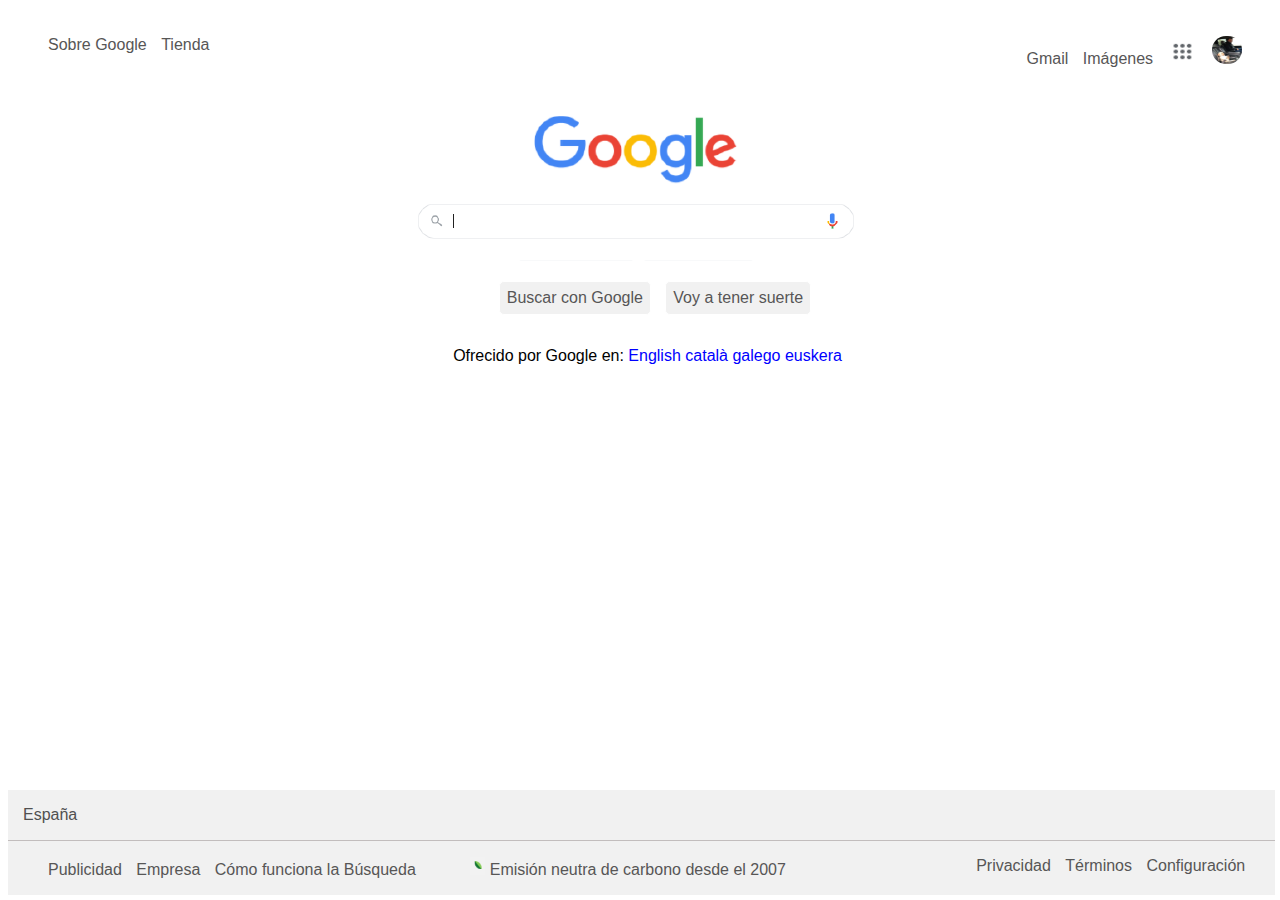
<file: google/index.html>
<!DOCTYPE html>
<html>
  <head>
    <meta charset="utf-8">
    <title>Ejercicio Google</title>
    <link rel="stylesheet" href="css/style.css">
  </head>
  <body>
    <header>
       <div>
            <ul>
                <a href="https://about.google/"><li>Sobre Google</li></a>
                <a href="https://store.google.com/es/?hl=es-ES"><li>Tienda</li></a>
            </ul>
    
            <ul class="derecha">
                <a href="https://mail.google.com/"><li>Gmail</li></a>
                <a href="https://www.google.es/imghp?hl=es&authuser=0&ogbl"><li>Imágenes</li></a>
                <li><img width="30" height="25" src="img/menu.PNG"></li>
                <li><img width="30" height="28" src="img/usuario.jpg" class="usuario"></li>
            </ul>
        </div>
    </header>
    <div class="google">
    <img src="img/buscador.PNG">
        <div>
            <ul>
                <a href=""><li class="button">Buscar con Google</li></a>
                <a href=""><li class="button">Voy a tener suerte</li></a>
            </ul>
        </div>
        <p>Ofrecido por Google en: <span>English</span> <span>català</span> <span> galego</span> <span> euskera</span></p>
    </div>
    <footer>
        <div class="barraEspaña">
            <p>España</p>
        </div>
       <div>
           <ul class="barra">
               <a href="https://ads.google.com/intl/ca_es/home/?subid=ww-ww-et-g-awa-a-g_hpafoot1_1!o2&utm_source=google.com&utm_medium=referral&utm_campaign=google_hpafooter&fg=1"><li>Publicidad</li></a>
               <a href="https://smallbusiness.withgoogle.com/intl/es_es/?subid=es-es-et-g-awa-a-g_hpbfoot1_1!o2&utm_source=google&utm_medium=ep&utm_campaign=google_hpbfooter&utm_content=google_hpbfooter&gmbsrc=es-es-et-gs-z-gmb-s-z-u~sb-g4sb_srvcs-u#!/"><li>Empresa</li></a>
               <a href="https://www.google.com/search/howsearchworks/?fg=1"><li>Cómo funciona la Búsqueda</li></a>
           </ul>
           <ul>
            <img src="img/emision.PNG" width="15">
            <a href="https://sustainability.google/intl/es/commitments-europe/?utm_source=googlehpfooter&utm_medium=housepromos&utm_campaign=bottom-footer&utm_content="><li>Emisión neutra de carbono desde el 2007</li></a>
           </ul>
           <ul class="derecha">
               <a href="https://policies.google.com/privacy?hl=ca&fg=1"><li>Privacidad</li></a>
               <a href="https://policies.google.com/terms?hl=ca&fg=1"><li>Términos</li></a>
               <a href=""><li>Configuración</li></a>
           </ul>
       </div>
    </footer>
         
    
  </body>
</html>
</file>
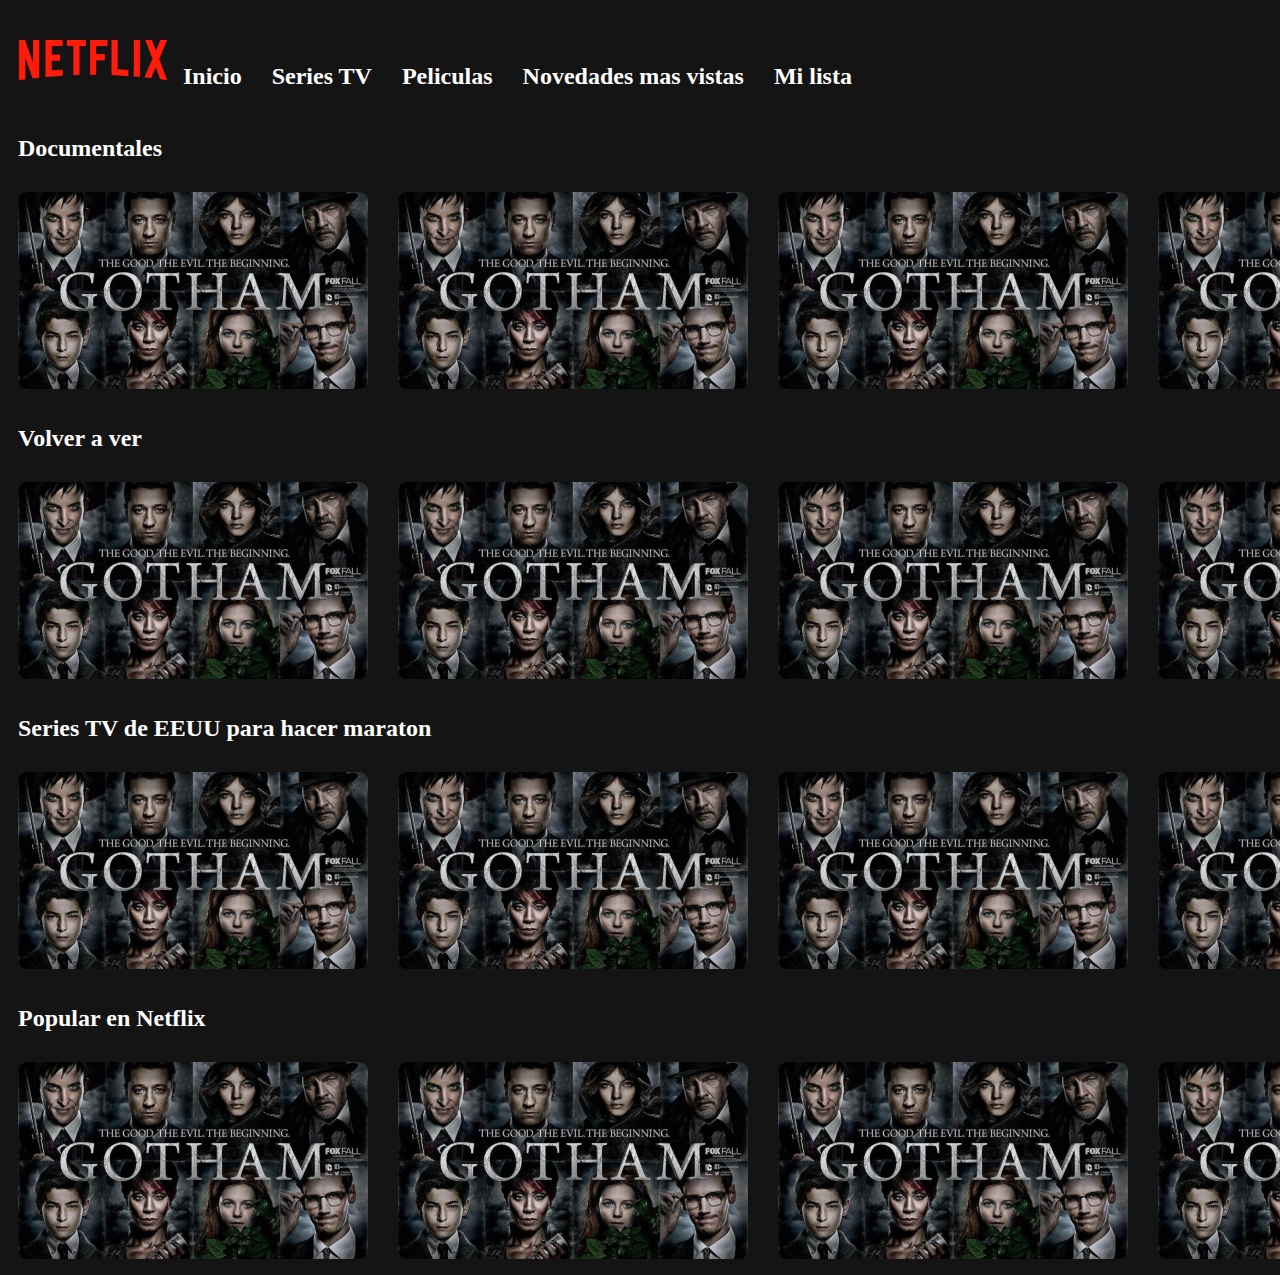
<file: netflix/index.html>
<!DOCTYPE html>
<html>
    <head>
        <meta charset="UTF-8">
        <title>Ejemplo Grid</title>
        <link rel="stylesheet" type="text/css" href="css/style.css"/>
        <link rel="stylesheet" href="https://cdnjs.cloudflare.com/ajax/libs/font-awesome/4.7.0/css/font-awesome.min.css">

    </head>
    <body>
        
        <div class="container">
            <div class="box1 navbar">
            <nav>
                <img src="img/Logo-Netflix.png" alt="">
                <a>Inicio</a>
                <a>Series TV</a>
                <a>Peliculas</a>
                <a>Novedades mas vistas</a>
                <a>Mi lista</a>
                <div class="derecha">
                <a href="#" class="fa fa-search"></a>
                <a href="#" class="fa fa-gift"></a>
                <a href="#" class="fa fa-bell"></a>
                </div>
            </nav></div>
            <div class="box box2">Documentales</div>
            <div class="box"><img src="img/Gotham.jpg" alt=""></div>
            <div class="box box3"><img src="img/Gotham.jpg" alt=""></div>
            <div class="box box3"><img src="img/Gotham.jpg" alt=""></div>
            <div class="box box3"><img src="img/Gotham.jpg" alt=""></div>
            <div class="box box3"><img src="img/Gotham.jpg" alt=""></div>
            <div class="box box2">Volver a ver</div>
            <div class="box box3"><img src="img/Gotham.jpg" alt=""></div>
            <div class="box box3"><img src="img/Gotham.jpg" alt=""></div>
            <div class="box box3"><img src="img/Gotham.jpg" alt=""></div>
            <div class="box box3"><img src="img/Gotham.jpg" alt=""></div>
            <div class="box box3"><img src="img/Gotham.jpg" alt=""></div>
            <div class="box box2">Series TV de EEUU para hacer maraton</div>
            <div class="box box3"><img src="img/Gotham.jpg" alt=""></div>
            <div class="box box3"><img src="img/Gotham.jpg" alt=""></div>
            <div class="box box3"><img src="img/Gotham.jpg" alt=""></div>
            <div class="box box3"><img src="img/Gotham.jpg" alt=""></div>
            <div class="box box3"><img src="img/Gotham.jpg" alt=""></div>
            <div class="box box2">Popular en Netflix</div>
            <div class="box box3"><img src="img/Gotham.jpg" alt=""></div>
            <div class="box box3"><img src="img/Gotham.jpg" alt=""></div>
            <div class="box box3"><img src="img/Gotham.jpg" alt=""></div>
            <div class="box box3"><img src="img/Gotham.jpg" alt=""></div>
            <div class="box box3"><img src="img/Gotham.jpg" alt=""></div>
        </div>
    </body>

</html>
</file>
<file: google/css/style.css>
body {
  font-family: sans-serif;
}
header {
  margin-top: 20px;
}
.usuario {
  border-radius: 4vh;
}
ul {
  list-style: none;
  display: inline-block;
}
li {
  display: inline-block;
  margin-right: 10px;
}
a {
  color: rgb(87, 86, 86);
}
li:hover {
  text-decoration: underline;
}
.derecha {
  float: right;
  margin-right: 20px;
}
.google {
  width: 600px;
  height: 400px;
  margin: 0px auto;
  text-align: center;
}
.button {
  background-color: rgb(241, 241, 241);
  border: 1px solid white;
  border-radius: 5px;
  padding: 7px;
}
.button:hover {
  border: gray 1px solid;
  display: inline-block;
}
span {
  color: blue;
}
span:hover {
  text-decoration: underline;
}
footer {
  background-color: rgb(241, 241, 241);
  position: absolute;
  bottom: 5px;
  width: 99%;
  color: rgb(80, 80, 80);
}
.barraEspaña {
  border-bottom: 1px solid rgb(194, 189, 189);
}
p {
  padding-left: 15px;
}
.padding {
  padding-left: 10px;
}
</file>
<file: netflix/css/style.css>
html {
  background: #141414;
}
.box1 {
  grid-column: 1 / 6;
}
.navbar {
  grid-row: 1/1;
  padding: 10px;
  color: white;
  text-align: left;
}
nav img {
  display: flex;
  float: left;
  width: 150px;
}
nav a {
  display: flex;
  margin-top: 30px;
  padding: 15px;
  float: left;
}

.box2 {
  grid-column: 1 / 6;
  color: #e5e5e5;
  font-weight: 700;
}

.box {
  padding: 10px;
  color: white;
  text-align: left;
}
.box img {
  width: 350px;
  border-radius: 1vh;
}

.container {
  height: 100vh;
  display: grid;
  font-weight: bold;
  font-size: x-large;
  grid-template-columns: 1fr 1fr 1fr 1fr 1fr;
  grid-template-rows: 2fr 2fr 5fr 2fr 5fr 2fr 5fr 2fr 5fr;
  grid-gap: 10px;
}
.derecha {
  float: right;
  margin-right: 1vh;
}
</file>
